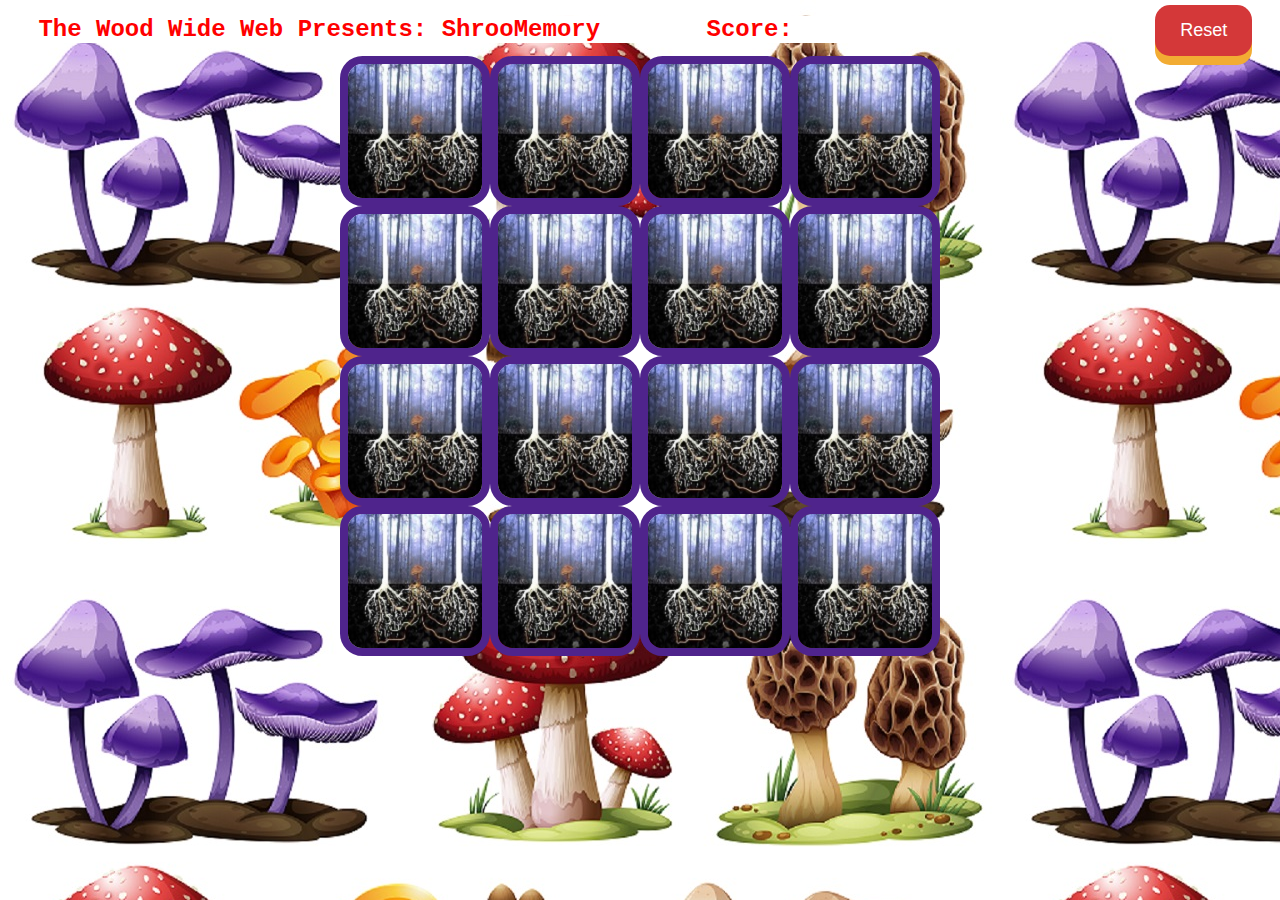
<file: index.html>
<!DOCTYPE html>
<html lang="en">
  <head>
    <meta charset="UTF-8" />
    <meta http-equiv="X-UA-Compatible" content="IE=edge" />
    <meta name="viewport" content="width=device-width, initial-scale=1.0" />
    <script src="js\ShrooMemory.js" defer></script>
    <link rel="stylesheet" href="css\style.css" />
    <title>ShrooMemory</title>
  </head>
  <body>
    <h2>The Wood Wide Web Presents: ShrooMemory</h2>
    <h2>Score:<span id="score"></span></h2>
    <button type="button" onClick="document.location.reload()">Reset</button>
    <div class="grid-container"></div>
  </body>
</html>
</file>
